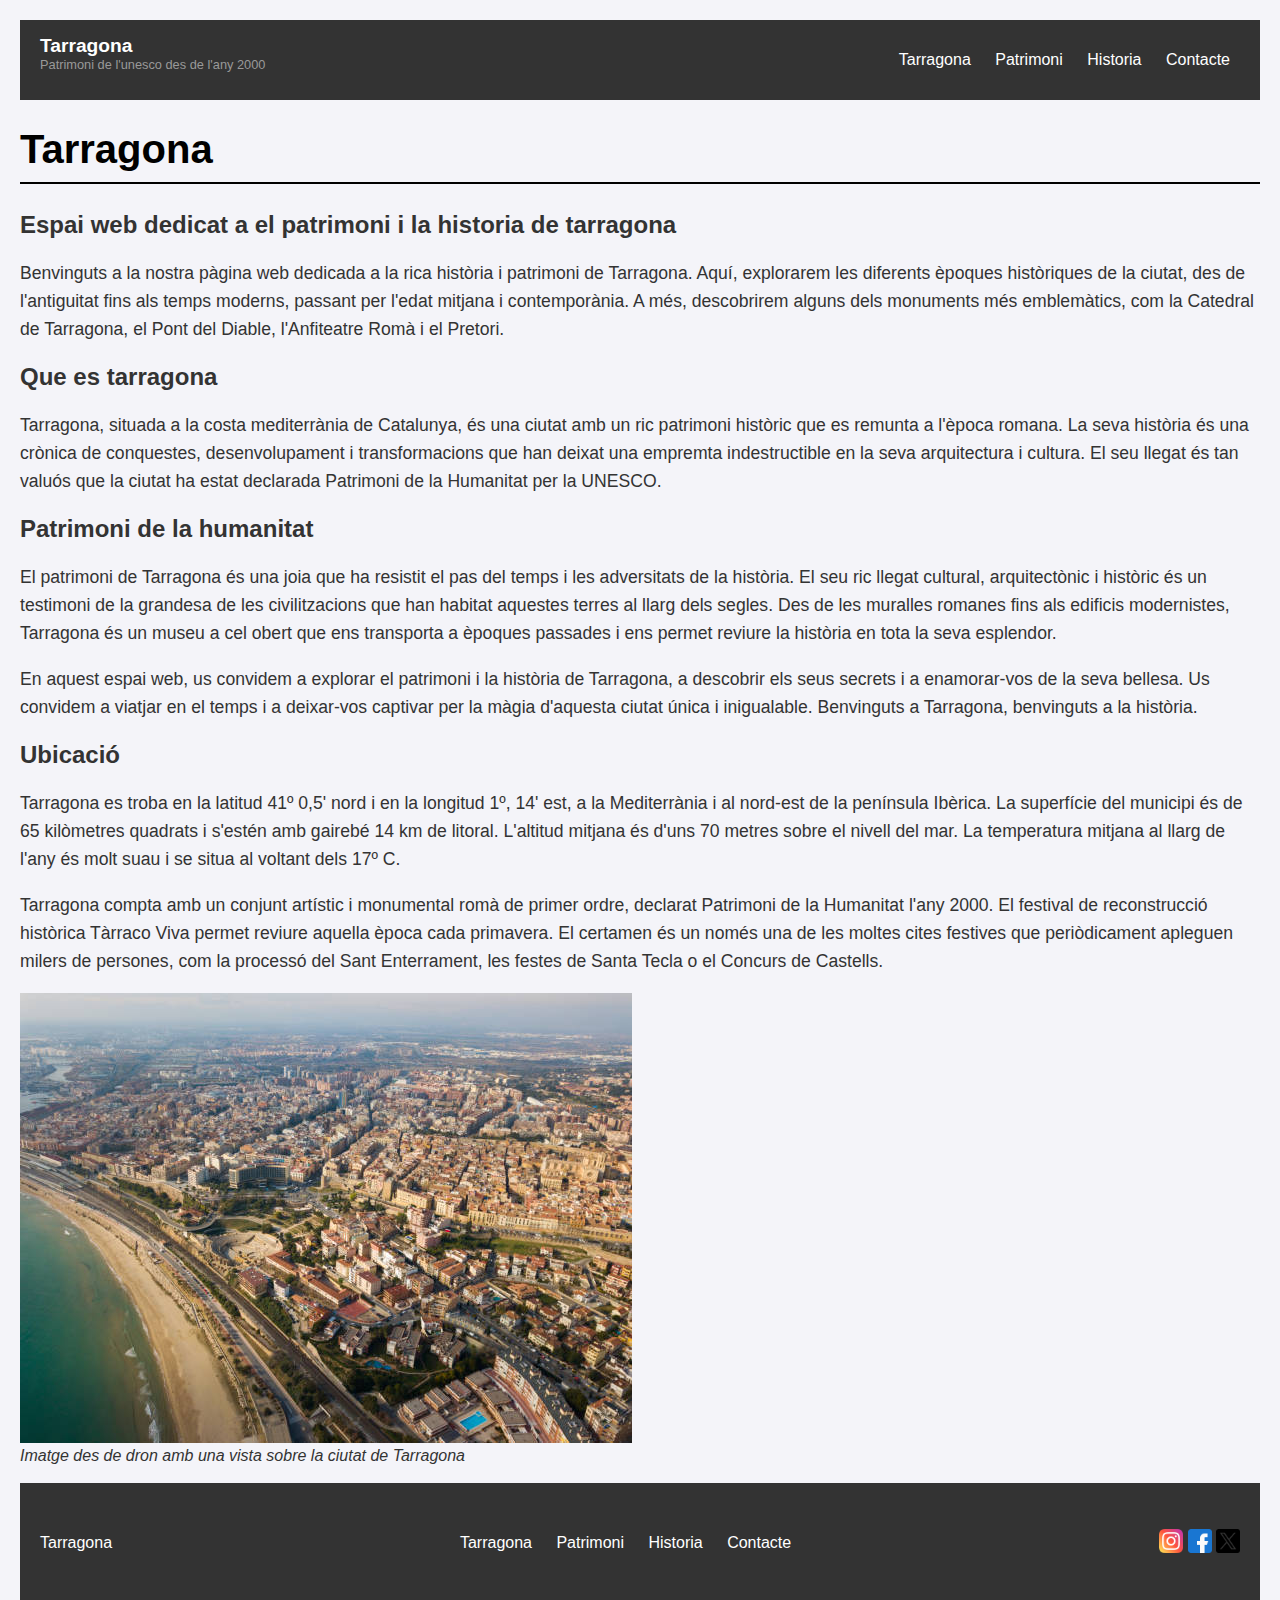
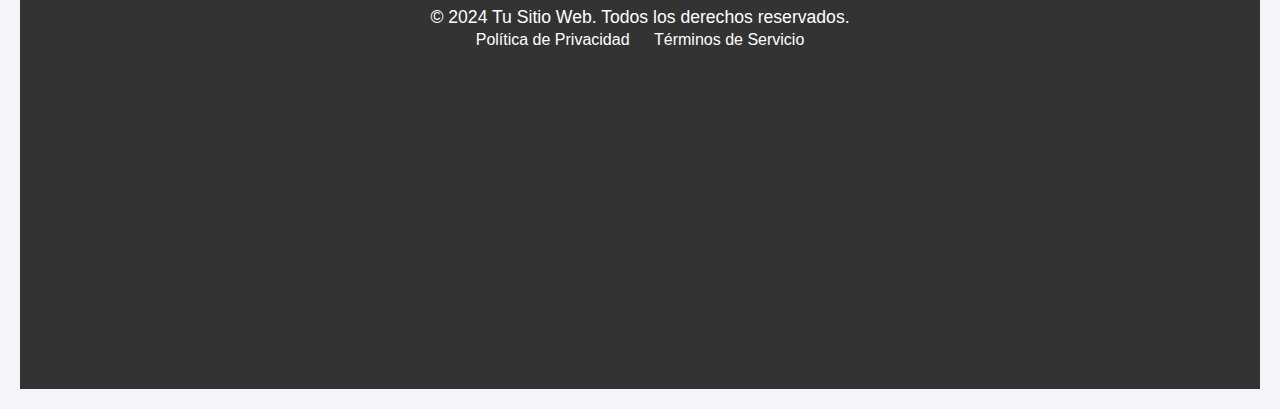
<file: index.html>
<!DOCTYPE html>
<html lang="ca">

<head>
	<meta charset="UTF-8">
	<meta name="viewport" content="width=device-width, initial-scale=1.0">
	<link rel="stylesheet" href="css/header.css">
	<link rel="stylesheet" href="css/footer.css">
	<link rel="stylesheet" href="css/paginaprincipal.css">
	<title>Tarragona</title>
	<script type="application/ld+json"> { "@context" : "https://schema.org" , "@type" : " 
	
	   
	   Artículo" , 
	  "entidadprincipaldelapágina": {
	    "@type": "Página web",
	    "@identificación": "https://marcsastrecabre.github.io/TarragonaWeb/"
	  },"título" : "
	   Tarragona historia y patrimonio" , "imagen" : "
	   " , "autor" : { "@tipo" : "  
	   
	     Persona" , "nombre" : "
	     Marc Sastre" ,
	    "url": "https://marcsastrecabre.github.io/"}, "editor" : { "@type" : "Organización" , "nombre" : "
	    
	   
	     
	     " , "logotipo" : { "@type" : "ObjetoImagen" , "url" : "
	     
	       
	       " } }, "fecha de publicación" : "
	    
	  
	   22 de diciembre de 2024" ,
	  "fechaModificada": "22 de diciembre de 2024"} </script>
</head>

<body>
	<header id="main-header">

		<a id="logo-header" href="#">
			<span class="site-name">Tarragona</span>
			<span class="site-desc">Patrimoni de l'unesco des de l'any 2000</span>
		</a> <!-- / #logo-header -->

		<nav class="links">
			<ul>
				<li><a href="./" class="links">Tarragona</a></li>
				<li><a href="partimoni/" class="links">Patrimoni</a></li>
				<li><a href="historia/" class="links">Historia</a></li>
				<li><a href="contacte/" class="links">Contacte</a></li>
			</ul>
		</nav><!-- / nav -->

	</header>
	<main>
		<h1>Tarragona</h1>
		<h2>Espai web dedicat a el patrimoni i la historia de tarragona</h2>
		<p>Benvinguts a la nostra pàgina web dedicada a la rica història i patrimoni de Tarragona. Aquí, explorarem les
			diferents èpoques històriques de la ciutat, des de l'antiguitat fins als temps moderns, passant per l'edat
			mitjana i contemporània. A més, descobrirem alguns dels monuments més emblemàtics, com la Catedral de
			Tarragona, el Pont del Diable, l'Anfiteatre Romà i el Pretori.</p>
		<h2>Que es tarragona</h2>
		<p>Tarragona, situada a la costa mediterrània de Catalunya, és una ciutat amb un ric patrimoni històric que es
			remunta a l'època romana. La seva història és una crònica de conquestes, desenvolupament i transformacions
			que han deixat una empremta indestructible en la seva arquitectura i cultura. El seu llegat és tan valuós
			que la ciutat ha estat declarada Patrimoni de la Humanitat per la UNESCO.</p>
		<h2>Patrimoni de la humanitat</h2>
		<p>El patrimoni de Tarragona és una joia que ha resistit el pas del temps i les adversitats de la història. El
			seu ric llegat cultural, arquitectònic i històric és un testimoni de la grandesa de les civilitzacions que
			han habitat aquestes terres al llarg dels segles. Des de les muralles romanes fins als edificis modernistes,
			Tarragona és un museu a cel obert que ens transporta a èpoques passades i ens permet reviure la història en
			tota la seva esplendor.</p>
		<p>En aquest espai web, us convidem a explorar el patrimoni i la història de Tarragona, a descobrir els seus
			secrets i a enamorar-vos de la seva bellesa. Us convidem a viatjar en el temps i a deixar-vos captivar per
			la màgia d'aquesta ciutat única i inigualable. Benvinguts a Tarragona, benvinguts a la història.</p>
		<h2>Ubicació</h2>
		<p>Tarragona es troba en la latitud 41º 0,5' nord i en la longitud 1º, 14' est, a la Mediterrània i al nord-est
			de la península Ibèrica. La superfície del municipi és de 65 kilòmetres quadrats i s'estén amb gairebé 14 km
			de litoral. L'altitud mitjana és d'uns 70 metres sobre el nivell del mar. La temperatura mitjana al llarg de
			l'any és molt suau i se situa al voltant dels 17º C.</p>
		<p>Tarragona compta amb un conjunt artístic i monumental romà de primer ordre, declarat Patrimoni de la
			Humanitat l'any 2000. El festival de reconstrucció històrica Tàrraco Viva permet reviure aquella època cada
			primavera. El certamen és un només una de les moltes cites festives que periòdicament apleguen milers de
			persones, com la processó del Sant Enterrament, les festes de Santa Tecla o el Concurs de Castells.</p>
		<img src="imatges/ciutat/tarragona.jpg" alt="">
		<br>
		<i>Imatge des de dron amb una vista sobre la ciutat de Tarragona</i>
		<br><br>
	</main>

	<footer>
		<div class="footer-content">
			<div>
				<a href="#">
					<span class="site-name">Tarragona</span>
				</a>
			</div>
			<nav class="links">
				<ul>
					<li><a href="./">Tarragona</a></li>
					<li><a href="partimoni/">Patrimoni</a></li>
					<li><a href="historia/">Historia</a></li>
					<li><a href="contacte/">Contacte</a></li>
				</ul>
			</nav>
			<div class="social-media">
				<a href="https://www.instagram.com/tarragona_cat/"><img src="imatges/footer/instagram.png"
						alt="Instagram"></a>
				<a href="https://www.facebook.com/tarragona.cat/"><img src="imatges/footer/facebook.png"
						alt="Facebook"></a>
				<a href="https://x.com/tgnajuntament"><img src="imatges/footer/gorjeo.png" alt="Twitter"></a>
			</div>
		</div>
		<div class="footer-bottom">
			<p>© 2024 Tu Sitio Web. Todos los derechos reservados.</p>
			<a href="drets/politicaiprivacitat/">Política de Privacidad</a>
			<a href="drets/terminisdeservei/">Términos de Servicio</a>
		</div>
		<div class="map-container">
			<iframe
				src="https://www.google.com/maps/embed?pb=!1m18!1m12!1m3!1d121161.91148200912!2d1.25785775490778!3d41.1302428664974!2m3!1f0!2f0!3f0!3m2!1i1024!2i768!4f13.1!3m3!1m2!1s0x12a3fcdbd3ddf159%3A0x920569a71387a3b2!2sTarragona!5e0!3m2!1sca!2ses!4v1733830075893!5m2!1sca!2ses"
				style="border:0;width: 100%; height: 100%;" allowfullscreen="" loading="lazy"
				referrerpolicy="no-referrer-when-downgrade"></iframe>
		</div>
	</footer>


</body>

</html>
<!-- 
	S'han d'pmplementar diverses coses en la pàgina, 
	SEO
		metadades
		Semantica
			Html semantic
				https://www.vidalibarraquer.net/moodle/mod/page/view.php?id=90547
			Estructura de dades
	Regles LOPD
-->
</file>
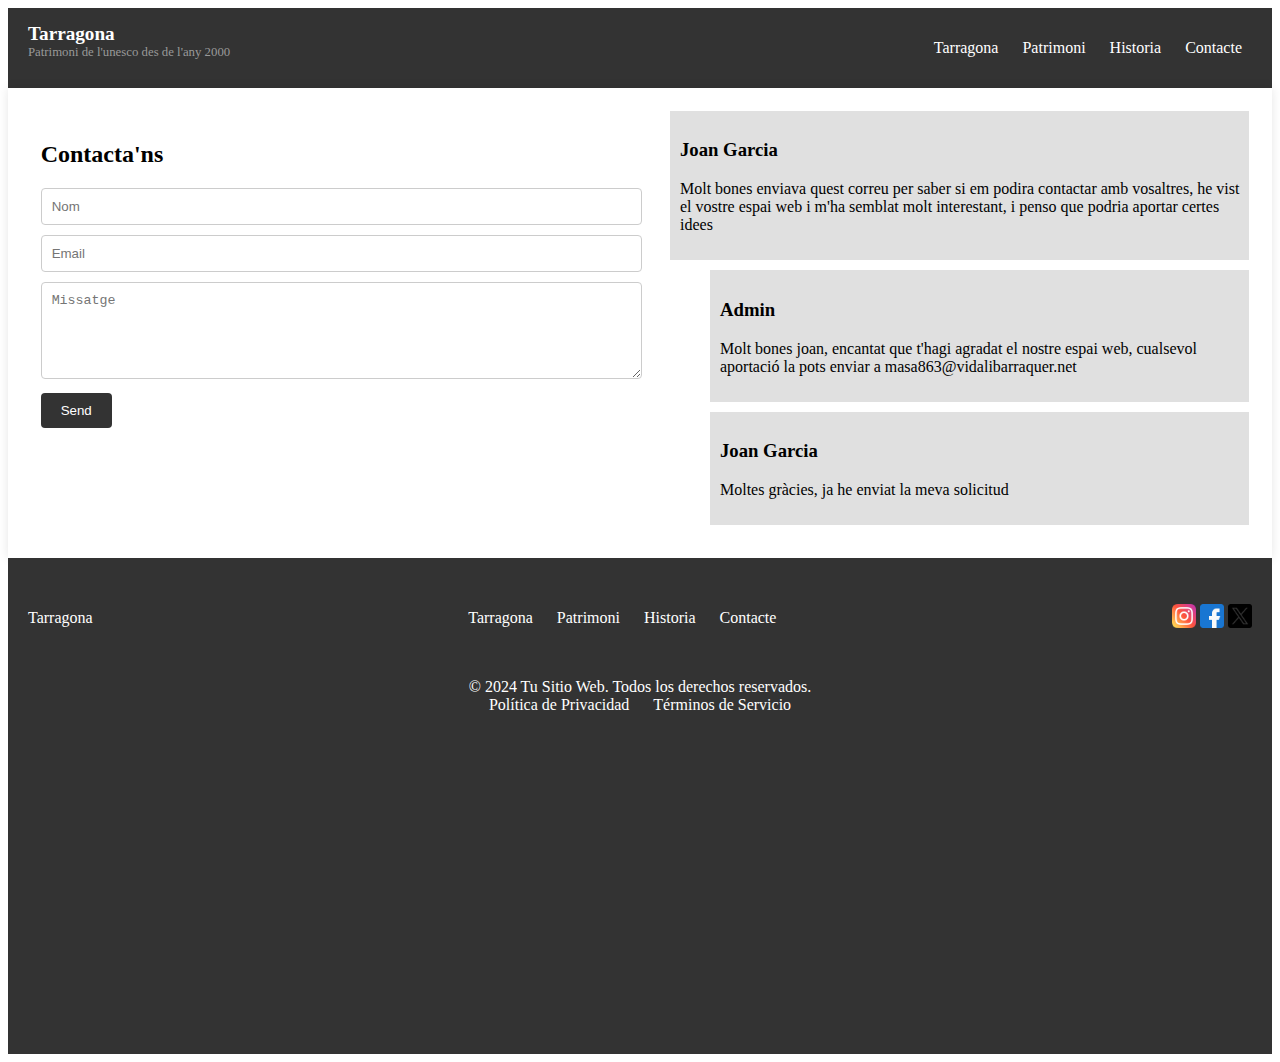
<file: contacte/index.html>
<!DOCTYPE html>
<html lang="ca">

<head>
    <meta charset="UTF-8">
    <meta name="viewport" content="width=device-width, initial-scale=1.0">
    <title>Formulario de Contacto</title>
    <link rel="stylesheet" href="../css/formulari.css">
    <link rel="stylesheet" href="../css/footer.css">
    <link rel="stylesheet" href="../css/header.css">

</head>

<body>
    <header id="main-header">

        <a id="logo-header" href="#">
            <span class="site-name">Tarragona</span>
            <span class="site-desc">Patrimoni de l'unesco des de l'any 2000</span>
        </a> <!-- / #logo-header -->

        <nav class="links">
            <ul>
                <li><a href="../" class="links">Tarragona</a></li>
                <li><a href="../partimoni/" class="links">Patrimoni</a></li>
                <li><a href="../historia/" class="links">Historia</a></li>
                <li><a href="../contacte/" class="links">Contacte</a></li>
            </ul>
        </nav><!-- / nav -->
    </header>
    <main class="container">
        <div class="contact-form">
            <h2>Contacta'ns</h2>
            <form action="../formulario.php" method="post">
                <input type="text" name="name" placeholder="Nom" required>
                <input type="email" name="email" placeholder="Email" required>
                <textarea name="message" rows="5" placeholder="Missatge" required></textarea>
                <button type="submit">Send</button>
            </form>
        </div>
        <div class="comments">
            <div class="comment">
                <h3>Joan Garcia</h3>
                <p>Molt bones enviava quest correu per saber si em podira contactar amb vosaltres, he vist el vostre
                    espai web i m'ha semblat molt interestant, i penso que podria aportar certes idees</p>
            </div>
            <div class="respuesta">
                <h3>Admin</h3>
                <p>Molt bones joan, encantat que t'hagi agradat el nostre espai web, cualsevol aportació la pots enviar
                    a masa863@vidalibarraquer.net</p>
            </div>
            <div class="respuesta">
                <h3>Joan Garcia</h3>
                <p>Moltes gràcies, ja he enviat la meva solicitud</p>
            </div>
        </div>
    </main>
    <footer>
        <div class="footer-content">
            <div>
                <a href="#">
                    <span class="site-name">Tarragona</span>
                </a>
            </div>
            <nav class="links">
                <ul>
                    <li><a href="../">Tarragona</a></li>
                    <li><a href="../partimoni/">Patrimoni</a></li>
                    <li><a href="../historia/">Historia</a></li>
                    <li><a href="../contacte/">Contacte</a></li>
                </ul>
            </nav>
            <div class="social-media">
                <a href="https://www.instagram.com/tarragona_cat/"><img src="../imatges/footer/instagram.png"
                        alt="Instagram"></a>
                <a href="https://www.facebook.com/tarragona.cat/"><img src="../imatges/footer/facebook.png"
                        alt="Facebook"></a>
                <a href="https://x.com/tgnajuntament"><img src="../imatges/footer/gorjeo.png" alt="Twitter"></a>
            </div>
        </div>
        <div class="footer-bottom">
            <p>© 2024 Tu Sitio Web. Todos los derechos reservados.</p>
            <a href=../drets/politicaiprivacitat/">Política de Privacidad</a>
            <a href="../drets/terminisdeservei/">Términos de Servicio</a>
        </div>
        <div class="map-container">
            <iframe
                src="https://www.google.com/maps/embed?pb=!1m18!1m12!1m3!1d121161.91148200912!2d1.25785775490778!3d41.1302428664974!2m3!1f0!2f0!3f0!3m2!1i1024!2i768!4f13.1!3m3!1m2!1s0x12a3fcdbd3ddf159%3A0x920569a71387a3b2!2sTarragona!5e0!3m2!1sca!2ses!4v1733830075893!5m2!1sca!2ses"
                style="border:0;width: 100%; height: 100%;" allowfullscreen="" loading="lazy"
                referrerpolicy="no-referrer-when-downgrade"></iframe>
        </div>
    </footer>
</body>

</html>
</file>
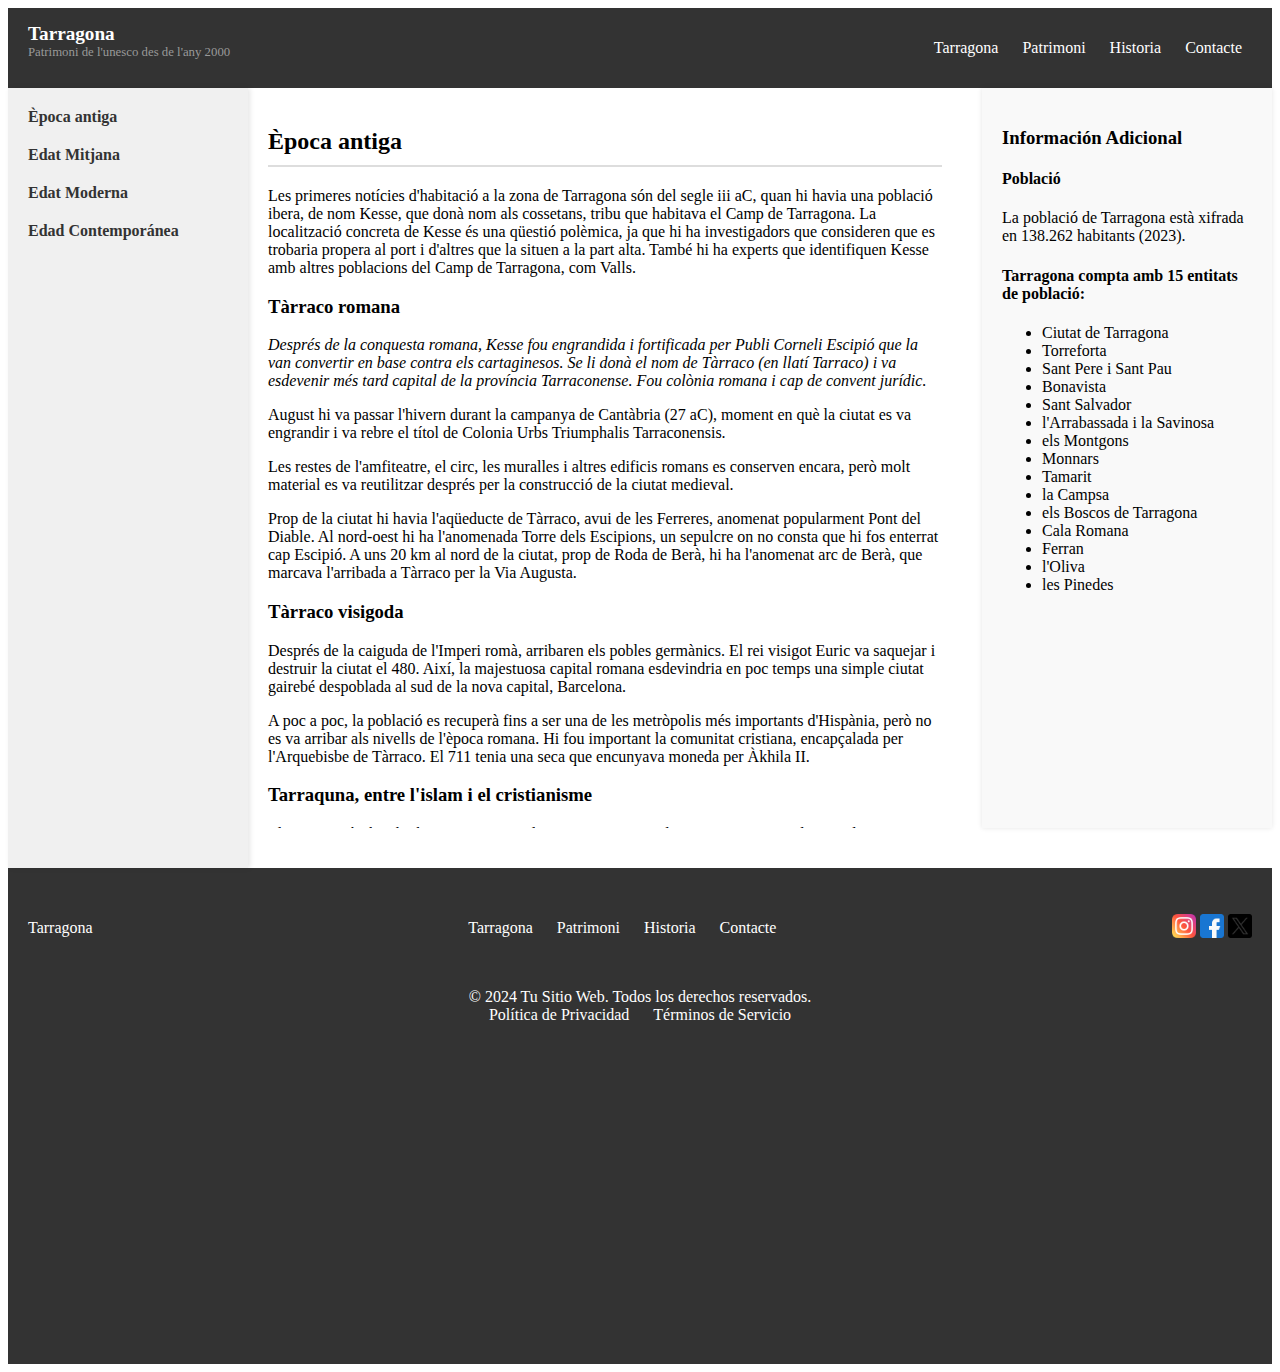
<file: historia/index.html>
<!DOCTYPE html>
<html lang="ca">

<head>
    <meta charset="UTF-8">
    <meta name="viewport" content="width=device-width, initial-scale=1.0">
    <title>Línea Cronológica de Tarragona</title>
    <link rel="stylesheet" href="../css/historia.css">
    <link rel="stylesheet" href="../css/header.css">
    <link rel="stylesheet" href="../css/footer.css">
</head>

<body>
    <header id="main-header">

        <a id="logo-header" href="#">
            <span class="site-name">Tarragona</span>
            <span class="site-desc">Patrimoni de l'unesco des de l'any 2000</span>
        </a> <!-- / #logo-header -->

        <nav class="links">
            <ul>
                <li><a href="../" class="links">Tarragona</a></li>
                <li><a href="../partimoni/" class="links">Patrimoni</a></li>
                <li><a href="../historia/" class="links">Historia</a></li>
                <li><a href="../contacte/" class="links">Contacte</a></li>
            </ul>
        </nav><!-- / nav -->
    </header>

    <main>
        <nav class="timeline">
            <ul>
                <li><a href="#antigua">Època antiga</a></li>
                <li><a href="#media">Edat Mitjana</a></li>
                <li><a href="#moderna">Edat Moderna</a></li>
                <li><a href="#contemporanea">Edad Contemporánea</a></li>
            </ul>
        </nav>
        <section class="content">
            <article id="antigua">
                <h2>Època antiga</h2>
                <p>Les primeres notícies d'habitació a la zona de Tarragona són del segle iii aC, quan hi havia una
                    població ibera, de nom Kesse, que donà nom als cossetans, tribu que habitava el Camp de Tarragona.
                    La localització concreta de Kesse és una qüestió polèmica, ja que hi ha investigadors que consideren
                    que es trobaria propera al port i d'altres que la situen a la part alta. També hi ha experts que
                    identifiquen Kesse amb altres poblacions del Camp de Tarragona, com Valls.</p>
                <h3>Tàrraco romana</h3>
                <i>Després de la conquesta romana, Kesse fou engrandida i fortificada per Publi Corneli Escipió que
                    la van convertir en base contra els cartaginesos. Se li donà el nom de Tàrraco (en llatí
                    Tarraco) i va esdevenir més tard capital de la província Tarraconense. Fou colònia romana i cap
                    de convent jurídic.</i>
                <p>August hi va passar l'hivern durant la campanya de Cantàbria (27 aC), moment en què la ciutat es
                    va engrandir i va rebre el títol de Colonia Urbs Triumphalis Tarraconensis.</p>
                <p>Les restes de l'amfiteatre, el circ, les muralles i altres edificis romans es conserven encara,
                    però molt material es va reutilitzar després per la construcció de la ciutat medieval.</p>
                <p>Prop de la ciutat hi havia l'aqüeducte de Tàrraco, avui de les Ferreres, anomenat popularment
                    Pont del Diable. Al nord-oest hi ha l'anomenada Torre dels Escipions, un sepulcre on no consta
                    que hi fos enterrat cap Escipió. A uns 20 km al nord de la ciutat, prop de Roda de Berà, hi ha
                    l'anomenat arc de Berà, que marcava l'arribada a Tàrraco per la Via Augusta.</p>
                <h3>Tàrraco visigoda</h3>
                <p>Després de la caiguda de l'Imperi romà, arribaren els pobles germànics. El rei visigot Euric va
                    saquejar i destruir la ciutat el 480. Així, la majestuosa capital romana esdevindria en poc
                    temps una simple ciutat gairebé despoblada al sud de la nova capital, Barcelona.</p>
                <p>A poc a poc, la població es recuperà fins a ser una de les metròpolis més importants d'Hispània,
                    però no es va arribar als nivells de l'època romana. Hi fou important la comunitat cristiana,
                    encapçalada per l'Arquebisbe de Tàrraco. El 711 tenia una seca que encunyava moneda per Àkhila
                    II.</p>
                <h3>Tarraquna, entre l'islam i el cristianisme</h3>
                <p>Els invasors àrabs i berbers s'empararen de Tarragona en una data compresa entre el 714 i el 718.
                    Tradicionalment hom creia que la ciutat va ser expugnada violentament i profundament saquejada.
                    Aquesta creença vindria confirmada per la fugida del bisbe Pròsper de Tarragona. Tanmateix no hi
                    ha cap testimoni arqueològic que avali aquesta creença, amb la qual cosa s'admet que,
                    hipotèticament, la conquesta va ser pacífica o escassament violenta. Allò que està clar és que
                    Tarragona (Tarraquna a les fonts musulmanes) amb la seu episcopal vacant i situada en una
                    posició massa extrema dins l'Àndalus, va perdre rellevància com centre urbà. Aquest fet
                    indubtable ha donat lloc a un altre tòpic historiogràfic, el de la ciutat abandonada, fantasmal,
                    immens camp de runes colossals però buida. En cap cas aquest clixé s'adapta a la realitat. La
                    ciutat difícilment va restar mai buida de manera permanent, i és clar que el seu domini va ser
                    objecte de disputa entre moriscs i cristians. Sota Carlemany, Tarragona va ser incorporada
                    segurament de manera efímera, dins l'anomenada Marca Hispànica. La disponibilitat d'una seu
                    episcopal vacant amb dret a la primacia de les Hispaniae, era un estímul per al príncep cristià
                    veí més poderós: el comte de Barcelona, que d'aquesta manera podia reforçar la seva
                    independència envers el rei de França atès que, eclesiàsticament, depenia del bisbat de Narbona.
                    El poder andalusí, de totes maneres, va frustrar diverses vegades la restauració de l'episcopi
                    tarragoní i, per tant, la seva definitiva incorporació a l'òrbita cristiana. El primer intent
                    conegut va ser el 960, sota el comte Borrell II de Barcelona. Durant el segle xi es coneixen
                    diversos intents d'incorporar la ciutat al domini del comte de Barcelona, però la mateixa
                    reiteració dels intents demostra que aquesta apropiació i domini eren, com a màxim, precaris. El
                    1116, el comte Ramon Berenguer III s'emparà de Tarragona. Aquest cop ja de manera definitiva
                    restaria sota domini cristià, dins l'òrbita feudal del Comtat de Barcelona.</p>
            </article>
            <article id="media">
                <h2>Edat Mitjana</h2>
                <h3>Alta Edat Mitjana</h3>
                <p>Tarragona va ser conquerida pels araboberbers en una data variable segons autors, entre el 714 i el
                    716. Ha estat objecte de debat si la conquesta va ser pacífica o després d'un setge i posterior
                    saqueig. Aquesta última tesi estaria avalada per la ben documentada fugida del bisbe Pròsper , però
                    per altra banda no s'han trobat indicis arqueològics que demostrin una interrupció sobtada de la
                    vida ciutadana. La manca d'uns titulars episcopals, així com una situació excèntrica i perifèrica en
                    relació amb els centres de poder tant andalusins ​​com cristians, explicarien una decadència ràpida
                    seguida de diversos segles d'irrellevància, lluny d'una despoblació completa però sense assolir una
                    realitat plenament urbana. El valor simbòlic de l'antiga Tàrraco va poder actuar com a incentiu per
                    a una estabilitat en el domini cristià, però altres factors actuarien en contra. Hi ha indicis
                    d'intents de recuperació del domini cristià ( Reconquista ) des del segle IX sota Carlemany , però
                    les campanyes que originaran la Marca Hispànica no van aconseguir consolidar el domini cristià segur
                    i estable de la ciutat. Borrell II es va proclamar Príncep de Tarragona el 960, però els successius
                    intents de consolidació del domini cristià sobre la ciutat demostren com va ser de precari aquest
                    domini, almenys fins al segle XI .</p>
                <h3>Baixa Edat Mitjana</h3>
                <p>El 1129, l'arquebisbe de Tarragona, sant Oleguer, va cedir la ciutat com a principat eclesiàstic al
                    mercenari normand Robert Bordet, nomenant-lo Príncep de Tarragona en un pacte de vassallatge. Això
                    va marcar l'inici d'un procés de colonització de la ciutat sota la direcció de Bordet, que va
                    establir el seu castell a la Torre del Pretori, tot i que el control polític seguia a càrrec de
                    l'arquebisbe des de Barcelona. Aquesta situació es va complicar amb la mort de sant Oleguer, ja que
                    el seu successor, Bernat Tort, va entrar en conflicte amb el Comte de Barcelona, culminant amb la
                    restitució de la ciutat a aquest comte el 1151.</p>
                <p>A finals del segle XII, Tarragona era una ciutat consolidada que havia esdevingut el centre d'un
                    ampli territori. El 1148 es va reorganitzar el govern local, amb una participació activa dels
                    habitants en la vida urbana, i la ciutat va créixer, ocupant l'espai del Fòrum provincial romà. Fora
                    de les muralles defensives, es van establir diverses zones com el Corral (antic circ romà), la Vila
                    Nova i l'horta de Tarragona, amb activitats comercials, industrials i agrícoles. Aquestes àrees, tot
                    i ser poc poblades, complementaven l'economia i l'estructura de la ciutat.</p>
                <p>Al llarg del segle XIV, la ciutat va patir una important recessió demogràfica i econòmica,
                    especialment arran de l'arribada de la pesta bubònica el 1348. La mortaldat va reduir la població, i
                    la ciutat va entrar en crisi, amb una disminució de cases ocupades. Tot i això, el 1368 es van
                    iniciar treballs per reforçar les muralles. La situació política es va agreujar durant la guerra
                    civil catalana de la primera meitat del segle XV, quan Tarragona va ser assetjada per les tropes de
                    Joan II d'Aragó el 1462. Aquesta guerra va devastar la ciutat, deteriorant les seves defenses i
                    causant un descens dràstic de la població, deixant la ciutat en un estat de decadència.</p>
            </article>
            <article id="moderna">
                <h2>Edat Moderna</h2>
                <p>La Edad Moderna es el período histórico que transcurre desde el descubrimiento de América en 1492
                    hasta la Revolución Francesa en 1789.</p>
                <p>La vida a Tarragona durant l'època moderna es va veure marcada per diversos conflictes bèl·lics, com
                    la Guerra dels Segadors (1640-1659), que va causar greus destruccions i va deixar la ciutat en
                    decadència econòmica. La ciutat va patir danys importants, especialment al port, que es va abandonar
                    temporalment, redirigint el comerç a Salou. L'economia del Camp de Tarragona va caure en una crisi
                    profunda fins a finals del segle XVIII, quan es va autoritzar la reconstrucció del port i el comerç
                    amb Amèrica es va reprendre.</p>
                <p>Tarragona també va sofrir durant la Guerra de Successió (1702-1714), quan, tot i la defensa per part
                    de guarnicions britàniques, la ciutat va ser envaïda i sotmesa al decret de Nova Planta, que va
                    instaurar un sistema absolutista i va limitar el poder dels arquebisbes. Aquesta guerra, unida a
                    l'impacte de les epidèmies i els atacs pirates a la costa, va dificultar la recuperació econòmica i
                    demogràfica de la ciutat, que es va veure reduïda en població i recursos.</p>
                <p>La pirateria mediterrània va ser un altre greu problema per Tarragona durant els segles XVI i XVII,
                    amb atacs corsaris que van obligar la població a fugir cap a l'interior i van obligar a construir
                    fortificacions com la Torre de la Mora. Aquestes batudes van generar una crisi demogràfica i
                    econòmica, tot i els esforços per protegir la costa i controlar els atacs.</p>
                <p>Durant el segle XVI, els arquebisbes de Tarragona van jugar un paper fonamental en el desenvolupament
                    cultural i urbanístic de la ciutat, promovent la creació d'una Universitat i ampliant les muralles.
                    A més, van impulsar diverses obres religioses i benèfiques, establint ordres religioses que es van
                    dedicar a tasques educatives i assistencials, com la millora de l'abastiment d'aigua a la ciutat.
                </p>
                <p>Tot i els contratemps bèl·lics i econòmics, Tarragona va continuar amb les seves tradicions i festes
                    populars. Les festes religioses com Santa Tecla i el Corpus van ser celebrades amb gran importància
                    social, destacant les confraries i els gremis en els actes processonals. A finals del segle XVIII,
                    la ciutat va prosperar gràcies al comerç amb Amèrica, especialment en el sector del vi, la qual cosa
                    va generar una nova classe social d'obrers i menestrals, i va permetre a la burgesia invertir en
                    diverses activitats econòmiques.</p>
            </article>
            <article id="contemporanea">
                <h2>Edad Contemporánea</h2>
                <p>El segle XIX a Tarragona va començar amb les devastadores conseqüències de la Guerra del Francès
                    (1808-1814), quan la ciutat va ser ocupada per les tropes franceses durant més de dos anys. El seu
                    assalt el 1811 i la posterior voladura de punts estratègics van deixar la ciutat en una situació de
                    misèria i gana. La recuperació va ser lenta, tot i que es va eximir Tarragona del pagament de
                    tributs entre 1816 i 1826. A mesura que la situació millorava, es van reprendre les obres del port i
                    altres projectes, permetent l'establiment d'una petita burgesia comercial.</p>
                <p>La segona meitat del segle XIX va veure fluctuacions econòmiques derivades de l'exportació de vi, que
                    va influir en l'expansió de la ciutat. La desmilitarització de Tarragona el 1868 va permetre
                    l'enderrocament de les muralles, facilitant la creació de nous barris fora de la ciutat emmurallada,
                    com la Rambla Nova i la Part Baixa. Aquesta àrea es va convertir en el centre de la nova burgesia
                    comercial, mentre que la Part Alta seguia sent l'espai residencial de la noblesa i el clergat. Les
                    millores al port i la modernització de la ciutat també van afavorir el descobriment de restes
                    arqueològiques importants.</p>
                <p>Al segle XX, els canvis polítics i socials com la dictadura de Primo de Rivera, la Segona República i
                    la Guerra Civil (1936-1939) van afectar profundament Tarragona. La ciutat va patir bombardejos i
                    danys estructurals greus, amb una llarga postguerra per reconstruir les infraestructures destruïdes.
                    A partir de la dècada de 1950, el creixement industrial va transformar Tarragona, amb la
                    instal·lació d'indústries químiques i petroquímiques que van augmentar la població i van provocar
                    l'expansió urbana cap a barris perifèrics.</p>
                <p>Durant els anys 60 i 70, Tarragona es va consolidar com una ciutat industrial, amb un port que es va
                    convertir en el segon de l'estat en volum de mercaderies, especialitzant-se en la indústria
                    petroquímica. Aquesta expansió va donar lloc a una important immigració, creant nous barris a les
                    zones perifèriques de la ciutat, com Torreforta, Campclar i Bonavista. A l'octubre de 2011,
                    Tarragona va ser seleccionada per acollir els Jocs Mediterranis de 2017, tot i que l'esdeveniment es
                    va ajornar fins al 2018 per problemes financers del govern central.</p>
                <p>El segle XIX va ser, per tant, un període de grans transformacions per a Tarragona, que va passar de
                    la devastació de la guerra i les crisis econòmiques a la consolidació com una ciutat industrial
                    moderna, amb un creixement urbanístic i social que va marcar el seu futur.</p>
            </article>
        </section>
        <aside class="timeline-info">
            <h3>Información Adicional</h3>
            <h4>Població</h4>
            <p>La població de Tarragona està xifrada en 138.262 habitants (2023). </p>
            <h4>Tarragona compta amb 15 entitats de població:</h4>
            <ul>
                <li>Ciutat de Tarragona</li>
                <li>Torreforta</li>
                <li>Sant Pere i Sant Pau</li>
                <li>Bonavista</li>
                <li>Sant Salvador</li>
                <li>l'Arrabassada i la Savinosa </li>
                <li>els Montgons</li>
                <li>Monnars</li>
                <li>Tamarit</li>
                <li>la Campsa</li>
                <li>els Boscos de Tarragona</li>
                <li>Cala Romana</li>
                <li>Ferran</li>
                <li>l'Oliva</li>
                <li>les Pinedes</li>
            </ul>
        </aside>
    </main>

    <footer>
        <div class="footer-content">
            <div>
                <a href="#">
                    <span class="site-name">Tarragona</span>
                </a>
            </div>
            <nav class="links">
                <ul>
                    <li><a href="../">Tarragona</a></li>
                    <li><a href="../partimoni/">Patrimoni</a></li>
                    <li><a href="../historia/">Historia</a></li>
                    <li><a href="../contacte/">Contacte</a></li>
                </ul>
            </nav>
            <div class="social-media">
                <a href="https://www.instagram.com/tarragona_cat/"><img src="../imatges/footer/instagram.png"
                        alt="Instagram"></a>
                <a href="https://www.facebook.com/tarragona.cat/"><img src="../imatges/footer/facebook.png"
                        alt="Facebook"></a>
                <a href="https://x.com/tgnajuntament"><img src="../imatges/footer/gorjeo.png" alt="Twitter"></a>
            </div>
        </div>
        <div class="footer-bottom">
            <p>© 2024 Tu Sitio Web. Todos los derechos reservados.</p>
            <a href="../drets/politicaiprivacitat/">Política de Privacidad</a>
            <a href="../drets/terminisdeservei/">Términos de Servicio</a>
        </div>
        <div class="map-container">
            <iframe
                src="https://www.google.com/maps/embed?pb=!1m18!1m12!1m3!1d121161.91148200912!2d1.25785775490778!3d41.1302428664974!2m3!1f0!2f0!3f0!3m2!1i1024!2i768!4f13.1!3m3!1m2!1s0x12a3fcdbd3ddf159%3A0x920569a71387a3b2!2sTarragona!5e0!3m2!1sca!2ses!4v1733830075893!5m2!1sca!2ses"
                style="border:0;width: 100%; height: 100%;" allowfullscreen="" loading="lazy"
                referrerpolicy="no-referrer-when-downgrade"></iframe>
        </div>
    </footer>

</html>
</file>
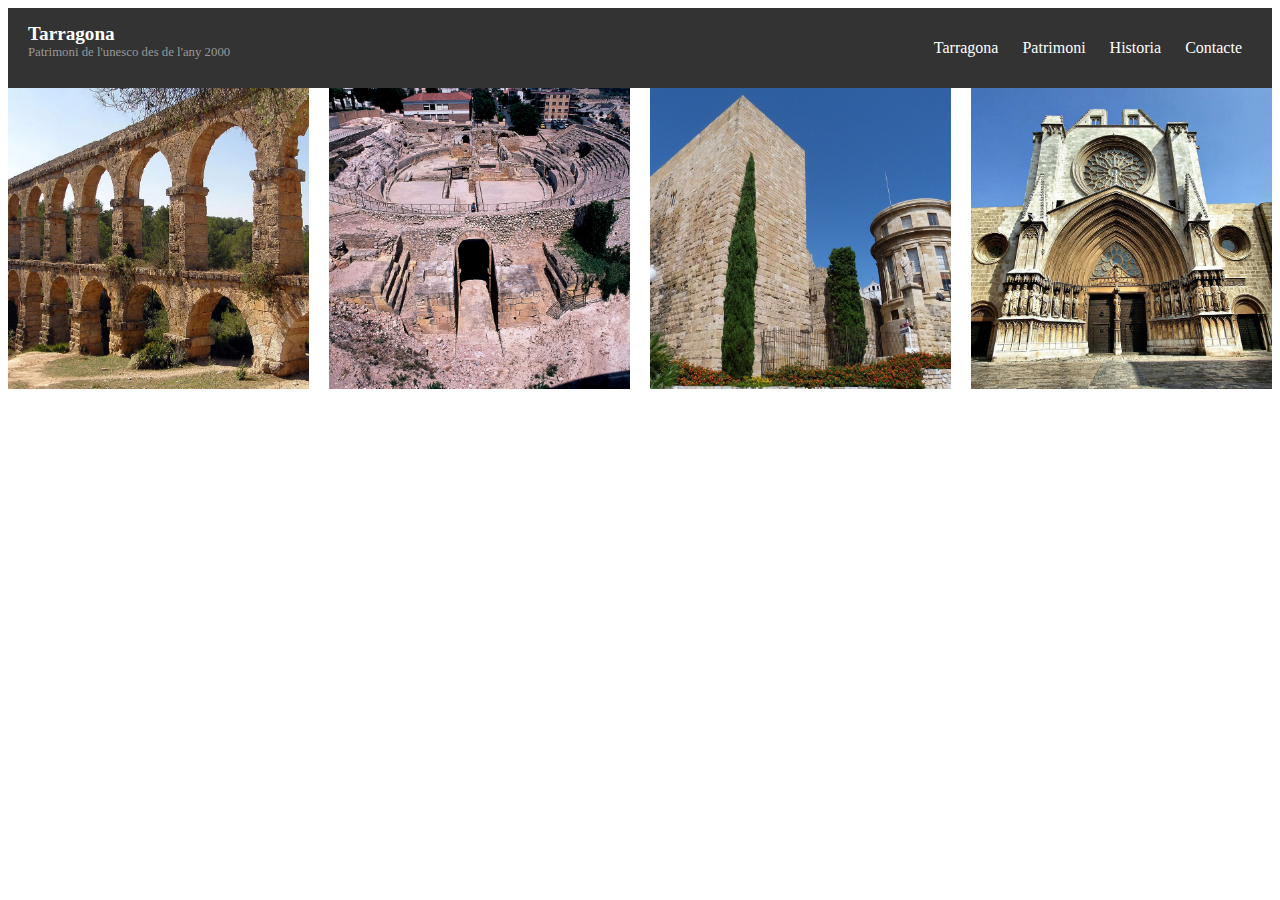
<file: partimoni/index.html>
<!DOCTYPE html>
<html lang="ca">

<head>
    <meta charset="UTF-8">
    <meta name="viewport" content="width=device-width, initial-scale=1.0">
    <title>Patrimoni</title>
    <link rel="stylesheet" href="../css/patrimoni.css">
    <link rel="stylesheet" href="../css/header.css">
    <link rel="stylesheet" href="../css/footer.css">
</head>

<body>
    <header id="main-header">

        <a id="logo-header" href="#">
            <span class="site-name">Tarragona</span>
            <span class="site-desc">Patrimoni de l'unesco des de l'any 2000</span>
        </a> <!-- / #logo-header -->

        <nav class="links">
            <ul>
                <li><a href="../" class="links">Tarragona</a></li>
                <li><a href="../partimoni/" class="links">Patrimoni</a></li>
                <li><a href="../historia/" class="links">Historia</a></li>
                <li><a href="../contacte/" class="links">Contacte</a></li>
            </ul>
        </nav><!-- / nav -->
    </header>
    <main>
        <div class="gallery">
            <div class="item">
                <input type="radio" id="img1" name="gallery" hidden>
                <label for="img1"><img src="../imatges/patrimoni/pont_del_diable.jpg" alt=""
                        class="img_pat_int"></label>
                <div class="cont">
                    <h2>Pont del Diable</h2>
                    <p>El Pont del Diable (també anomenat Aqüeducte de les Ferreres) és un pont aqüeducte romà aixecat
                        entre els costats del barranc dels Arcs al terme de Tarragona, que duia aigua del riu Francolí a
                        l'antiga ciutat de Tàrraco. És un dels aqüeductes més monumentals i ben conservats de l'època
                        romana i el més important de Catalunya. La seva gestió depèn del Museu d'Història de Tarragona.
                    </p>
                    <section>
                        <h3>Història</h3>
                        <p>Malgrat que no es coneix la data exacta de la construcció de l'aqüeducte, sembla probable que
                            s'hagués aixecat al segle i dC, en l'època de l'emperador August, coincidint amb el
                            creixement de Tàrraco per la urbanització de la part alta de la ciutat, seu del Concilium
                            provinciae d'Hispània Citerior.</p>
                        <p>L'aqüeducte va estar en funcionament fins a l'edat mitjana. Va ser restaurat al segle x —sota
                            el regne del califa Abd al-Rahman III de Còrdova— i una altra vegada al segle xviii. Durant
                            el segle xix i el segle xx es van dur a terme diversos treballs de conservació per aturar el
                            deteriorament del monument. </p>
                        <p>El 1905 es va declarar Bé Cultural d'Interès Nacional i el 2000 Patrimoni de la Humanitat per
                            la UNESCO com a part del Conjunt arqueològic de Tàrraco. Després de l'adquisició del terreny
                            per l'Ajuntament de Tarragona, es va inaugurar l'any 2005 el «Parc Ecohistòric del Pont del
                            Diable» per a protegir tant el monument com el seu entorn natural. </p>
                        <p>Entre el 2009 i l'octubre de 2011 va ser restaurat fent una representació de l'època romana i
                            permetent el pas d'aigua pel canal de la part superior. Amb la restauració s'han conegut els
                            materials de construcció de l'època, com es va construir l'aqüeducte i fins i tot quanta
                            gent hi va treballar.</p>
                        <h3>Llegenda</h3>
                        <p>Conta la llegenda que …</p>
                        <i>«En temps de la dominació romana i davant la necessitat que patia Tarragona d'aigua, calgué
                            construir un aqüeducte per tal d'unir dos turons separats per una profunda torrentera. La
                            construcció anava endavant i quan ja estaven llestes les dues rengleres d'arcades, les
                            fortes ventades i la fúria de les tempestes enderrocaren el pont. El mestre constructor en
                            veure l'enderroc del pont va dir tot desesperat que tan sols el dimoni podia fer un pont de
                            mil anys de durada. Feta aquesta afirmació se li presentà de sobte Satanàs i li digué que
                            ell aixecaria un pont aquella mateixa nit amb pedra de la pedrera del Mèdol que seria de
                            forta durada. Se li oferiren trenta bosses plenes de moneda d'or i d'argent. Més ell no
                            volia diners. Deia que volia l'ànima del primer que begués l'aigua que passés pel pont del
                            diable. I tracte és tracte. El pont va ésser construït i a l'endemà el dimoni esperava a
                            l'altra banda del pont el compliment de la paraula donada. Mentrestant, el mestre i els seus
                            operaris des de l'altra part del pont li ensenyaren un ase que va ésser el primer habitant
                            que va beure d'aquella aigua.»</i>
                        <h3>Història</h3>
                        <p>Malgrat que no es coneix la data exacta de la construcció de l'aqüeducte, sembla probable que
                            s'hagués aixecat al segle i dC, en l'època de l'emperador August, coincidint amb el
                            creixement de Tàrraco per la urbanització de la part alta de la ciutat, seu del Concilium
                            provinciae d'Hispània Citerior.</p>
                        <p>L'aqüeducte va estar en funcionament fins a l'edat mitjana. Va ser restaurat al segle x —sota
                            el regne del califa Abd al-Rahman III de Còrdova— i una altra vegada al segle xviii. Durant
                            el segle xix i el segle xx es van dur a terme diversos treballs de conservació per aturar el
                            deteriorament del monument. </p>
                        <p>El 1905 es va declarar Bé Cultural d'Interès Nacional i el 2000 Patrimoni de la Humanitat per
                            la UNESCO com a part del Conjunt arqueològic de Tàrraco. Després de l'adquisició del terreny
                            per l'Ajuntament de Tarragona, es va inaugurar l'any 2005 el «Parc Ecohistòric del Pont del
                            Diable» per a protegir tant el monument com el seu entorn natural. </p>
                        <p>Entre el 2009 i l'octubre de 2011 va ser restaurat fent una representació de l'època romana i
                            permetent el pas d'aigua pel canal de la part superior. Amb la restauració s'han conegut els
                            materials de construcció de l'època, com es va construir l'aqüeducte i fins i tot quanta
                            gent hi va treballar.</p>
                        <br><br><br>
                    </section>

                </div>
            </div>
            <div class="item">
                <input type="radio" id="img2" name="gallery" hidden>
                <label for="img2"><img src="../imatges/patrimoni/anfiteatre.jpg" alt="" class="img_pat_int"></label>
                <div class="cont">
                    <h2>Anfiteatre Roma</h2>
                    <p>L'amfiteatre de Tarragona és una edificació romana de l'antiga Tàrraco que actualment es conserva
                        relativament ben restaurada, gestionada pel Museu d'Història de Tarragona.[1] És part del
                        conjunt arqueològic de Tàrraco, declarat Patrimoni de la Humanitat per la UNESCO el 2000. Té la
                        consideració de Bé Cultural d'Interès Nacional. </p>
                    <h3>Historia</h3>
                    <p>Les investigacions arqueològiques han permès establir la cronologia de l'amfiteatre de Tarragona
                        a la segona meitat del segle I, un període que reflecteix la importància de Tàrraco dins de les
                        colònies de l'Imperi Romà. L'any 259, el bisbe sant Fructuós va ser martiritzat juntament amb
                        els seus diaques a l'arena de l'amfiteatre. En record a aquest martiri, al segle VI es va
                        construir una basílica visigòtica al lloc, a la qual es va sobreposar més tard una església
                        romànica al segle XII.</p>
                    <p>Durant el període gòtic, l'amfiteatre va experimentar noves modificacions. El 1576, l'arquebisbat
                        de Tarragona va cedir el lloc als frares trinitaris, que van construir un convent amb un gran
                        pati emmurallat. Entre 1780 i 1911, l'Estat va ser el propietari de l'amfiteatre i el va
                        utilitzar per a diversos fins, incloent-hi allotjar presos que treballaven en les obres
                        d'ampliació del port de Tarragona durant el segle XIX, la qual cosa va implicar noves
                        intervencions arquitectòniques.</p>
                    <p>El 1862, la construcció del ferrocarril va afectar part del monument, especialment la zona de les
                        grades. El 1911, l'amfiteatre va passar a ser propietat de l'Ajuntament de Tarragona. Entre 1914
                        i 1949, es va començar a reconèixer la importància històrica del lloc, amb excavacions puntuals.
                        No obstant això, no va ser fins a 1951 que es va dur a terme una excavació sistemàtica, i el
                        1964 es va reconstruir part de la graderia.</p>
                    <p>Avui dia, l'amfiteatre és el lloc principal del festival Tàrraco Viva, on es duen a terme
                        activitats relacionades amb la reconstrucció històrica de la lluita de gladiadors i
                        representacions basades en les actes martirials de Sant Fructuós.</p>
                </div>
            </div>
            <div class="item">
                <input type="radio" id="img3" name="gallery" hidden>
                <label for="img3"><img src="../imatges/patrimoni/Pretori.jpg" alt="" class="img_pat_int"></label>
                <div class="cont">
                    <h2>Pretori</h2>
                    <p>El castell del Rei (Pretori) és un edifici conegut tradicionalment com a pretori romà d'August o
                        torre de Pilat. És a la zona sud-est del barri antic de Tarragona, entre la plaça del Rei, la
                        capçalera del circ romà i el passeig de Sant Antoni.</p>
                    <h3>Historia</h3>
                    <p>Les investigacions arqueològiques han permès establir que l'amfiteatre de Tarragona es va
                        construir a la segona meitat del segle I, fet que reflecteix la importància de Tàrraco com a
                        colònia dins de l'Imperi Romà. L'any 259, el bisbe sant Fructuós, juntament amb els seus
                        diaques, va ser martiritzat a l'arena de l'amfiteatre. En commemoració d'aquests fets, al segle
                        VI es va construir una basílica visigòtica sobre el lloc del martiri, i més tard, al segle XII,
                        s'hi va afegir una església romànica.</p>
                    <p>Durant el període gòtic, l'amfiteatre va experimentar diverses modificacions. El 1576,
                        l'arquebisbat de Tarragona va cedir el temple als frares trinitaris, que hi van construir un
                        convent amb un gran pati emmurallat. A partir de 1780 i fins al 1911, l'Estat va ser el
                        propietari del conjunt, utilitzant-lo per a diversos fins, incloent-hi l'allotjament de presos
                        que treballaven en les obres d'ampliació del port de Tarragona al segle XIX, fet que va provocar
                        noves intervencions arquitectòniques.</p>
                    <p>L'any 1862, la construcció del ferrocarril va afectar part del monument, especialment la zona de
                        les grades. El 1911, l'amfiteatre va passar a ser propietat de l'Ajuntament de Tarragona, i
                        entre 1914 i 1949, es va començar a prendre consciència de la importància històrica del lloc.
                        Durant aquest temps, es van realitzar algunes excavacions puntuals.</p>
                    <p>No va ser fins al 1951 que es va dur a terme una excavació sistemàtica de l'amfiteatre, i el 1964
                        es va reconstruir part de la graderia. Aquestes tasques de recuperació van contribuir a la
                        conservació i valorització del monument, augmentant-ne la visibilitat com a element patrimonial
                        de la ciutat.</p>
                    <p>Avui en dia, l'amfiteatre de Tarragona és un dels principals escenaris del festival Tàrraco Viva,
                        on es realitzen activitats que recreen històricament les lluites de gladiadors, així com
                        representacions basades en les actes martirials de Sant Fructuós, mantenint viva la memòria
                        històrica d'aquests esdeveniments.</p>
                    <h3>Arquitectura</h3>
                    <p>El castell del rei (Pretori) era un edifici compost per dos cossos rectangulars connectats per
                        arcs de l'època medieval. Ens centrarem en el cos occidental, on es conserven més restes
                        medievals, juntament amb importants construccions romanes, especialment a la part inferior.
                        També es veuen obres de reconstrucció més tardanes en diferents zones de l'edifici.</p>
                    <p>L'edifici es divideix en tres pisos, amb àmplies estances cobertes per un terrat. Al pis
                        superior, a la façana nord, es destaca una porta amb arc de mig punt exterior i arc rebaixat
                        interior, així com una finestra geminada. La façana oest presenta dues finestres gòtiques,
                        mentre que a la paret est hi ha una porta, diverses espitlleres i altres obertures. Els murs
                        medievals originals mostren marques de picapedrer a prop de les obertures. A l'interior, una
                        gran sala està dividida per cinc arcs de diafragma que sostenen la coberta.</p>
                    <p>Els pisos inferiors conserven restes medievals, especialment a la paret oest, on hi ha una
                        finestra geminada i espitlleres. La resta de murs corresponen a l'època romana, amb una sala
                        coberta per una volta. A nivell de peu pla, les parets també són en gran part romanes, amb arcs
                        rebaixats, apuntats i ogivals (alguns desapareguts). A la paret sud, una porta amb arc de mig
                        punt composat i un arc de descàrrega són elements destacats. Les voltes d'aquest pis són també
                        de l'època romana. La datació del castell es situa al segle XIII segons els elements conservats
                        i els plànols antics.</p>
                    <br><br><br>
                </div>
            </div>
            <div class="item">
                <input type="radio" id="img4" name="gallery" hidden>
                <label for="img4"><img src="../imatges/patrimoni/catedral.jpg" alt="" class="img_pat_int"></label>
                <div class="cont">
                    <h2>Catedral</h2>
                    <p>La Catedral de Tarragona, coneguda oficialment com a Catedral Basílica Metropolitana i Primada de
                        Santa Tecla, és una església catòlica situada a Tarragona, Catalunya. Aquesta catedral és un
                        destacat exemple de l'arquitectura gòtica i és la seu de l'Arquebisbat de Tarragona.</p>
                    <h3>Historia</h3>
                    <p>La construcció de la catedral va començar l'any 1154 sota l'impuls de l'arquebisbe Bernat Tort,
                        seguint la regla agustiniana. Els treballs es van prolongar durant diversos segles, culminant
                        amb la consagració de la catedral l'any 1331. La catedral va ser edificada sobre els fonaments
                        d'un temple romà anterior dedicat a August.</p>
                    <p>Durant l'època medieval, la catedral va experimentar diverses ampliacions i reformes. Entre els
                        segles XIV i XV es van afegir noves capelles i es va completar la façana principal. Al segle
                        XVIII, es van realitzar obres d'estil barroc a l'interior, que van aportar riquesa decorativa al
                        conjunt.</p>
                    <h3>Arquitectura</h3>
                    <p>La Catedral de Tarragona combina elements d'estil romànic i gòtic. Presenta una planta de
                        basílica amb tres naus, un creuer i tres absis escalonats. La façana principal destaca pel seu
                        gran rosetó i el portal major, decorat amb nombroses escultures. A l'interior, la catedral
                        conserva una impressionant volta de creueria i diverses capelles laterals amb riques
                        decoracions.</p>
                    <h3>Patrimoni Cultural</h3>
                    <p>Actualment, la Catedral de Tarragona forma part del conjunt arqueològic de Tarraco, declarat
                        Patrimoni de la Humanitat per la UNESCO l'any 2000. Aquest reconeixement destaca la importància
                        històrica i cultural de la catedral, així com la seva bellesa arquitectònica. La catedral és un
                        punt de referència per als visitants de Tarragona i un símbol de la riquesa patrimonial de la
                        ciutat.</p>

                    <br><br><br>
                </div>
            </div>

        </div>
    </main>

</body>

</html>
</file>
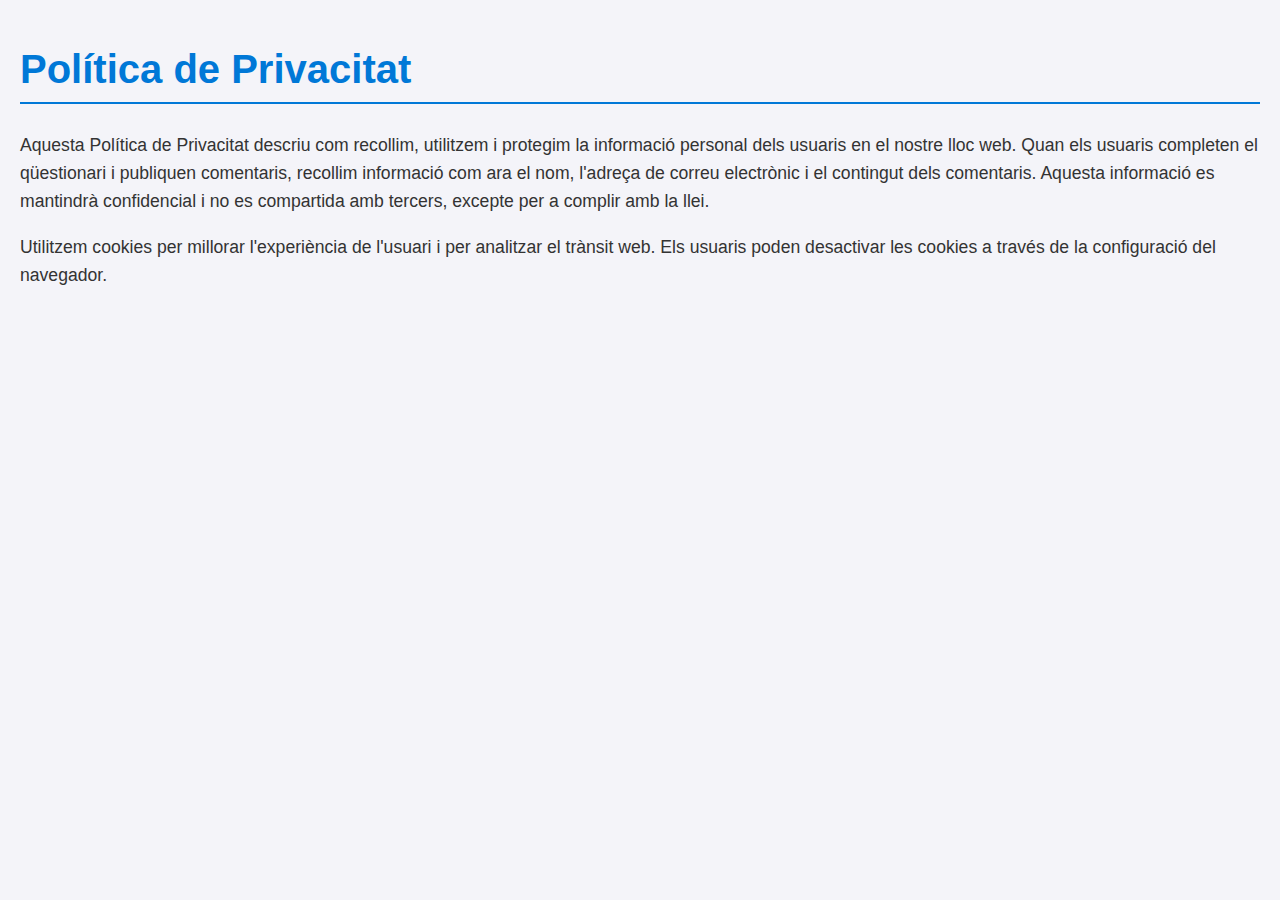
<file: drets/politicaiprivacitat/index.html>
<!DOCTYPE html>
<html lang="ca">

<head>
    <meta charset="UTF-8">
    <meta name="viewport" content="width=device-width, initial-scale=1.0">
    <title>Document</title>
    <link rel="stylesheet" href="../../css/drets.css">
</head>

<body>
    <h1>Política de Privacitat</h1>
    <p>Aquesta Política de Privacitat descriu com recollim, utilitzem i protegim la informació personal dels usuaris en
        el nostre lloc web. Quan els usuaris completen el qüestionari i publiquen comentaris, recollim informació com
        ara el nom, l'adreça de correu electrònic i el contingut dels comentaris. Aquesta informació es mantindrà
        confidencial i no es compartida amb tercers, excepte per a complir amb la llei.</p>
    <p>Utilitzem cookies per millorar l'experiència de l'usuari i per analitzar el trànsit web. Els usuaris poden
        desactivar les cookies a través de la configuració del navegador.</p>
</body>

</html>
</file>
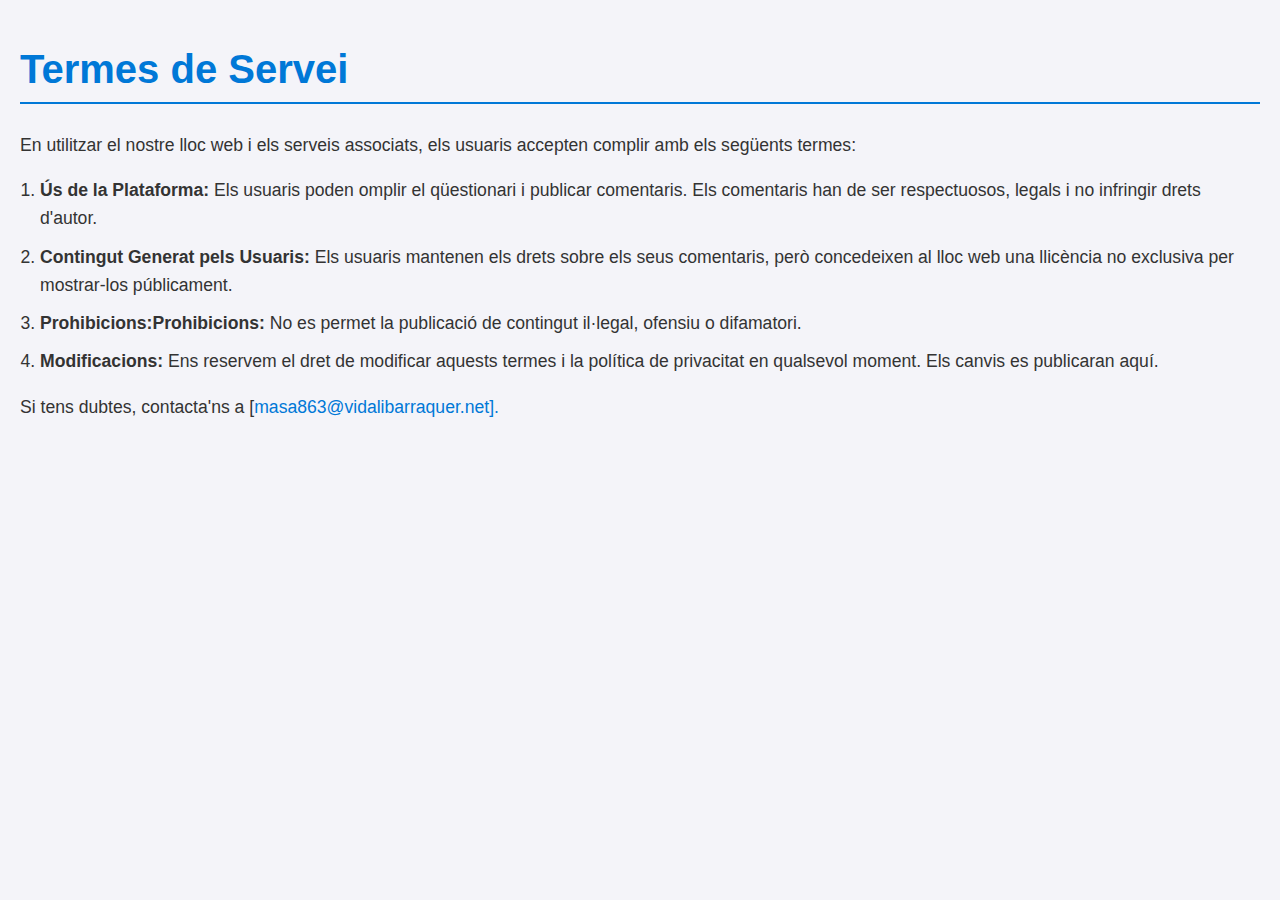
<file: drets/terminisdeservei/index.html>
<!DOCTYPE html>
<html lang="ca">

<head>
    <meta charset="UTF-8">
    <meta name="viewport" content="width=device-width, initial-scale=1.0">
    <title>Document</title>
    <link rel="stylesheet" href="../../css/drets.css">
</head>

<body>
    <h1>Termes de Servei</h1>
    <p>En utilitzar el nostre lloc web i els serveis associats, els usuaris accepten complir amb els següents termes:
    </p>
    <ol>
        <li><b>Ús de la Plataforma:</b> Els usuaris poden omplir el qüestionari i publicar comentaris. Els comentaris
            han de ser respectuosos, legals i no infringir drets d'autor.</li>
        <li><b>Contingut Generat pels Usuaris:</b> Els usuaris mantenen els drets sobre els seus comentaris, però
            concedeixen al lloc web una llicència no exclusiva per mostrar-los públicament.</li>
        <li><b>Prohibicions:Prohibicions:</b> No es permet la publicació de contingut il·legal, ofensiu o difamatori.
        </li>
        <li><b>Modificacions:</b> Ens reservem el dret de modificar aquests termes i la política de privacitat en
            qualsevol moment. Els canvis es publicaran aquí.</li>
    </ol>
    <p>Si tens dubtes, contacta'ns a [<a href="mailto:masa863@vidalibarraquer.net">masa863@vidalibarraquer.net].</a></p>
</body>

</html>
</file>
<file: css/header.css>
header {
	background: #333;
	color: white;
	height: 80px;
}	
#main-header a {
    color: white;
}

/*
 * Logo
 */
#logo-header {
	float: left;
	padding: 15px 0 0 20px;
	text-decoration: none;
}

#logo-header .site-name {
    display: block;
    font-weight: 700;
    font-size: 1.2em;
}

#logo-header .site-desc {
    display: block;
    font-weight: 300;
    font-size: 0.8em;
    color: #999;
}
	

/*
 * Navegación
 */
nav.links {
	float: right;
}
nav.links ul {
    margin: 0;
    padding: 0;a.links:hover {
        color:brown;
    }
    list-style: none;
    padding-right: 20px;
}

nav.links ul li {
    display: inline-block;
    line-height: 80px;
}
    
nav.links ul li a {
    display: block;
    padding: 0 10px;
    text-decoration: none;
}

/*
.links a:hover {
    color: #0b76a6;
    font-size: 10px;
}*/


/*Con estos estilos aplicaremos diseño al contenido:*/
/*
#main-content {
	background: white;
	width: 90%;
	max-width: 800px;
	margin: 20px auto;
	box-shadow: 0 0 10px rgba(0,0,0,.1);
}*/

#main-content header, #main-content .content {
    padding: 40px;
}

/*
footer {
    background-color: #333;
    color: white;
    text-align: center;
    padding: 20px;
}

footer h3 {
    color: #f7c600;
}

footer a {
    color: #ffffff;
    text-decoration: none;
}*(
</file>
<file: css/footer.css>
/* Footer */
footer {
    background: #333;
    color: white;
    padding: 20px;
    text-align: center;
}
footer a {
    color: white;
    text-decoration: none;
} 
.footer-content {
    display: flex;
    justify-content: space-between;
    align-items: center;
    flex-wrap: wrap;
}

.social-media a img {
    width: 24px; /* Iconos más pequeños */
    height: 24px; /* Iconos más pequeños */
}

.footer-bottom {
    margin-top: 20px;
}

.footer-bottom p {
    margin: 0;
}

.footer-bottom a {
    color: white;
    margin: 0 10px;
    text-decoration: none;
}

.map-container {
    margin-top: 20px;
    width: 100%;
    height: 300px; /* Reduce el tamaño del mapa */
}

/* Media queries para hacer la web responsive */
@media (max-width: 768px) {
    .footer-content {
        flex-direction: column;
        align-items: center;
    }
    
    .social-media a img {
        width: 20px; /* Iconos aún más pequeños en pantallas pequeñas */
        height: 20px; /* Iconos aún más pequeños en pantallas pequeñas */
    }
    
    .map-container {
        height: 200px; /* Reduce aún más el tamaño del mapa en pantallas pequeñas */
    }
}

@media (max-width: 480px) {
    .footer-content {
        flex-direction: column;
        align-items: center;
    }
    
    .social-media a img {
        width: 18px; /* Iconos más pequeños en pantallas muy pequeñas */
        height: 18px; /* Iconos más pequeños en pantallas muy pequeñas */
    }
    
    .map-container {
        height: 150px; /* Reduce el tamaño del mapa en pantallas muy pequeñas */
    }
}
</file>
<file: css/paginaprincipal.css>
body {
    font-family: 'Arial', sans-serif;
    background-color: #f4f4f9;
    color: #333;
    margin: 0;
    padding: 20px;
}

h1 {
    color: #000000;
    font-size: 2.5em;
    border-bottom: 2px solid #000000;
    padding-bottom: 10px;
}

p {
    font-size: 1.1em;
    line-height: 1.6;
}
</file>
<file: css/formulari.css>
/*body {
    font-family: Arial, sans-serif;
    display: flex;
    justify-content: center;
    align-items: flex-start;
    margin: 0;
    padding: 20px;
    background-color: #f4f4f4;
}*/

main {
    display: flex;
    width: 98%;
    background-color: #fff;
    padding: 1%;
    box-shadow: 0 0 10px rgba(0, 0, 0, 0.1);
}
.contact-form {
    flex: 1;
    margin-right: 20px;
    padding: 20px;
    width: 50%;
}

.contact-form h2 {
    margin-bottom: 20px;
}

.contact-form input, .contact-form textarea {
    width: 100%;
    padding: 10px;
    margin-bottom: 10px;
    border: 1px solid #ccc;
    border-radius: 4px;
}

.contact-form button {
    padding: 10px 20px;
    background-color: #333;
    color: #fff;
    border: none;
    border-radius: 4px;
    cursor: pointer;
}

.comments {
    flex: 1;
    padding: 10px;
    
}

.comment , .respuesta{
    background-color: #e0e0e0;
    padding: 10px;
    margin-bottom: 10px;
}
.respuesta {
    margin-left: 40px;
}
</file>
<file: css/historia.css>
main {
    display: flex;
    padding-top: 0px; /* Ajuste para no solapar con el header */
    padding-bottom: 40px; /* Ajuste para no solapar con el footer */
    height: calc(100vh - 160px); /* Ajusta la altura restando el espacio del header y footer */
}

.timeline {
    position: sticky;
    /*top: 80px; /* Ajuste para no solapar con el header */
    width: 200px;
    height: calc(100vh - 160px); /* Ajusta la altura restando el espacio del header y footer */
    background-color: #f0f0f0;
    padding: 20px;
    box-shadow: 2px 0 5px rgba(0, 0, 0, 0.1);
    overflow-y: auto; /* Permite desplazamiento vertical en la línea cronológica */
}

.timeline ul {
    list-style: none;
    padding: 0;
    margin: 0;
}

.timeline ul li {
    margin-bottom: 20px;
}

.timeline ul li a {
    text-decoration: none;
    color: #333;
    font-weight: bold;
}

.timeline ul li a:hover {
    color: #007bff;
}

.content {
    margin-left: 0px;
    padding: 20px;
    flex: 1;
    overflow-y: auto; /* Permite desplazamiento vertical en el contenido */
}

article {
    margin-bottom: 40px;
}

article h2 {
    border-bottom: 2px solid #ddd;
    padding-bottom: 10px;
}

aside.timeline-info {
    width: 250px;
    padding: 20px;
    background-color: #f9f9f9;
    margin-left: 20px;
    box-shadow: 0 0 5px rgba(0, 0, 0, 0.1);
}

/* Media queries para hacer la web responsive */
@media (max-width: 768px) {
    main {
        flex-direction: column;
        padding-top: 80px;
        padding-bottom: 80px;
    }

    .timeline {
        position: relative;
        width: 100%;
        height: auto;
        top: 0;
        left: 0;
        box-shadow: none;
    }

    .content {
        margin-left: 0;
    }

    aside.timeline-info {
        margin-left: 0;
        margin-top: 20px;
    }
}
</file>
<file: css/patrimoni.css>
.gallery-wrapper {
    height: 100vh; /* Ocupa toda la altura de la ventana */
    overflow-y: auto; /* Permite desplazamiento vertical */
}

.gallery {
    display: flex;
    justify-content: space-around; /* Distribuye las imágenes uniformemente */
    gap: 20px; /* Espacio entre los elementos */
}

.gallery .item {
    position: relative;
    flex: 1 1 22%; /* Cada item ocupa aproximadamente el 22% del ancho con espacio entre ellos */
    box-sizing: border-box;
}

.gallery .item .cont {
    display: none; /* Ocultamos todos los divs por defecto */
    width: 100%; /* Ajusta el tamaño de la imagen al contenedor */
    height: auto; /* Mantén la proporción de la imagen */
    cursor: pointer; /* Cambiamos el cursor al pasar sobre las imágenes */
}

/* Estilo base para .cont */
.gallery .item input:checked ~ .cont {
    display: block; /* Mostramos el div del ítem seleccionado */
    position: fixed; /* Fija el contenedor en la ventana del navegador */
    top: calc(25vw + 80px); /* Comienza a 1/4 del ancho de la pantalla más 80 píxeles */
    left: 0; /* Pegado al borde izquierdo */
    width: 100vw; /* El texto ocupará el 100% del ancho de la ventana */
    height: calc(100vh - 25vw); /* Ajusta la altura según sea necesario */
    background-color: white; /* Fondo blanco para el texto */
    padding: 20px;
    box-sizing: border-box; /* Para incluir el padding en el ancho total */
    /*z-index: 1000; /* Aseguramos que esté por encima de las imágenes */
    overflow-y: auto; /* Permite desplazamiento vertical si el contenido es muy largo */
    transition: top 0.5s ease-in-out; /* Añade una transición suave */
}
.gallery .item input:checked ~ .cont section{
    overflow: hidden; /* Oculta el contenido desbordado */
    overflow-x: auto; /* Agrega barra de desplazamiento horizontal si es necesario */
    /*overflow-y: scroll; /* Agrega barra de desplazamiento vertical siempre */
    z-index: 999;
    
}
/* Estilo para ajustar la posición al hacer scroll */
.gallery-wrapper {
    height: 100vh; /* Ocupa toda la altura de la ventana */
    overflow-y: scroll; /* Permite desplazamiento vertical */
    scroll-padding-top: calc(25vw + 80px); /* Ajusta el padding superior al desplazarse */
}

.gallery .item input:checked ~ .cont {
    top: calc(25vw + 80px); /* Comienza a 1/4 del ancho de la pantalla más 80 píxeles */
}

body:has(.gallery .item input:checked:checked) .gallery-wrapper {
    scroll-padding-top: 0; /* Ajusta el padding superior cuando el elemento está visible */
}




.img_pat_int, .gallery .item img {
    display: block;
    width: 100%; /* Ajusta el tamaño de la imagen al contenedor */
    height: auto; /* Mantén la proporción de la imagen */
    cursor: pointer; /* Cambiamos el cursor al pasar sobre las imágenes */
    /*z-index: 999; /* Aseguramos que las imágenes estén por encima del contenido */
}

@media (max-width: 768px) {
    .gallery .item {
        flex: 1 1 48%; /* Cada item ocupa aproximadamente el 48% del ancho en pantallas pequeñas */
    }
}

@media (max-width: 480px) {
    .gallery .item {
        flex: 1 1 100%; /* Cada item ocupa el 100% del ancho en pantallas muy pequeñas */
    }

    .gallery .item input:checked ~ .cont {
        top: 50px; /* Ajusta la posición superior en pantallas pequeñas */
        height: calc(100vh - 100px); /* Ajusta la altura del contenido */
    }
}
/* Asegúrate de que .cont tenga un mayor z-index */


/* Asegúrate de que las imágenes tengan un menor z-index */
</file>
<file: css/drets.css>
body {
    font-family: 'Arial', sans-serif;
    background-color: #f4f4f9;
    color: #333;
    margin: 0;
    padding: 20px;
}

h1 {
    color: #0078D7;
    font-size: 2.5em;
    border-bottom: 2px solid #0078D7;
    padding-bottom: 10px;
}

p, li {
    font-size: 1.1em;
    line-height: 1.6;
}

ol {
    padding-left: 20px;
}

li {
    margin-bottom: 10px;
}

a {
    color: #0078D7;
    text-decoration: none;
}

a:hover {
    text-decoration: underline;
}
</file>
